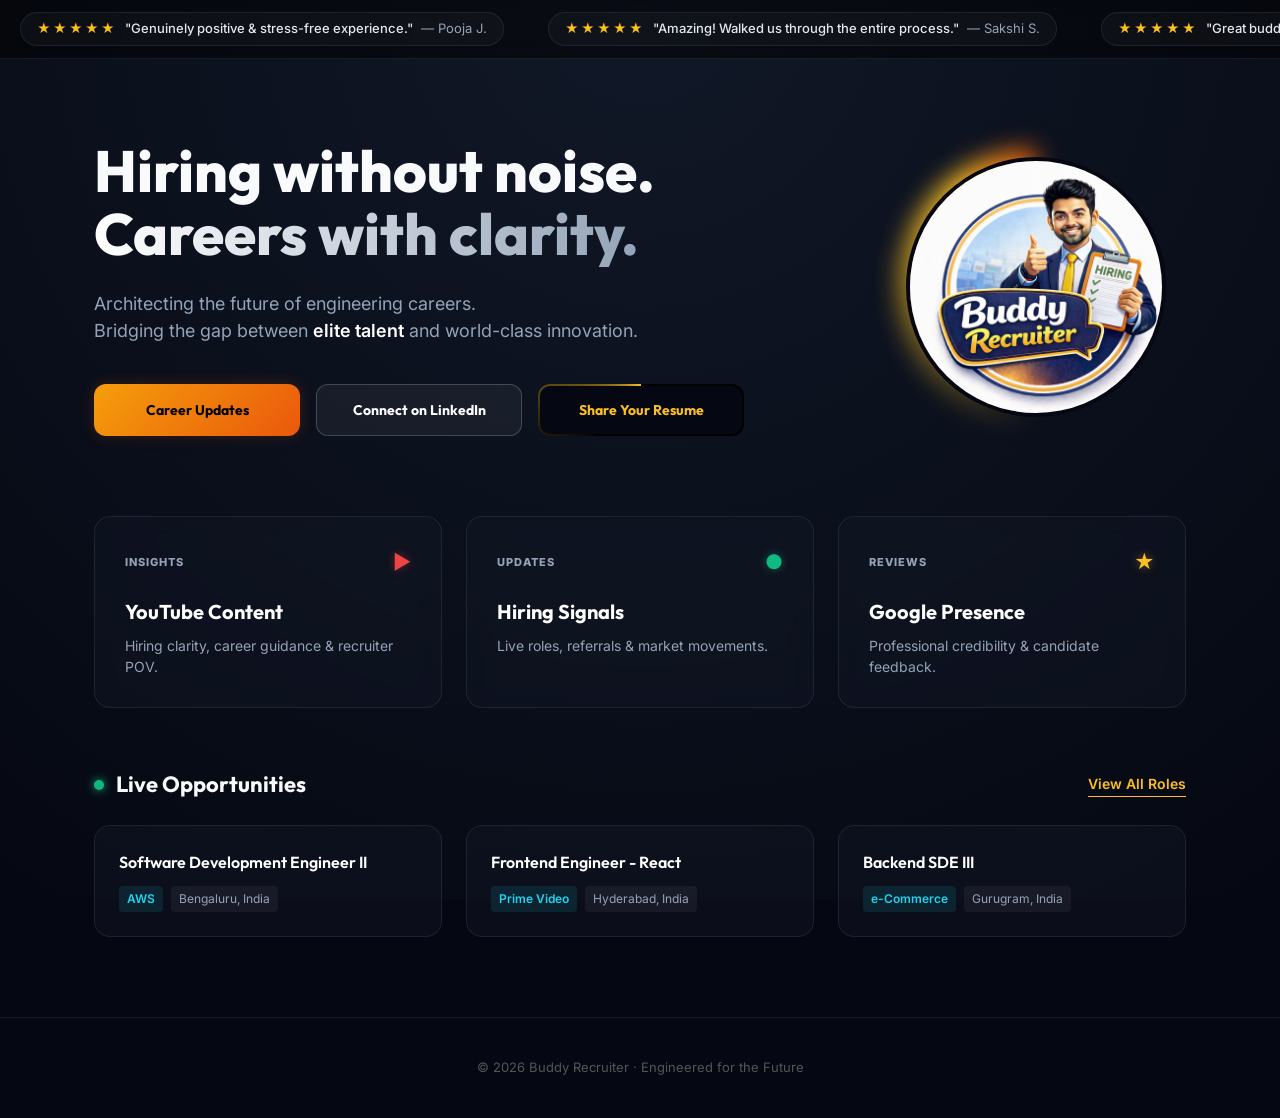
<file: index.html>
<!DOCTYPE html>
<html lang="en">
<head>
    <meta charset="UTF-8">
    <title>Buddy Recruiter — Future of Tech Hiring</title>
    <meta name="viewport" content="width=device-width, initial-scale=1.0">
    <link rel="stylesheet" href="style.css">
    <link rel="preconnect" href="https://fonts.googleapis.com">
    <link rel="preconnect" href="https://fonts.gstatic.com" crossorigin>
    <link href="https://fonts.googleapis.com/css2?family=Inter:wght@400;500;600&family=Outfit:wght@500;700;800&display=swap" rel="stylesheet">
</head>
<body>

    <div class="space-bg"></div>

    <nav class="review-bar">
        <div class="marquee-track">
            <div class="marquee-content">
                <span class="review-item"><span class="stars">★★★★★</span> "Genuinely positive & stress-free experience." <span class="author">— Pooja J.</span></span>
                <span class="review-item"><span class="stars">★★★★★</span> "Amazing! Walked us through the entire process." <span class="author">— Sakshi S.</span></span>
                <span class="review-item"><span class="stars">★★★★★</span> "Great buddy. Cleared all my doubts." <span class="author">— Prakhar J.</span></span>
                <span class="review-item"><span class="stars">★★★★★</span> "Very interactive & helpful prep session." <span class="author">— Prerna D.</span></span>
                <span class="review-item"><span class="stars">★★★★★</span> "Highly structured & helpful professional." <span class="author">— Sonu S.</span></span>
                <span class="review-item"><span class="stars">★★★★★</span> "Genuinely positive & stress-free experience." <span class="author">— Pooja J.</span></span>
                <span class="review-item"><span class="stars">★★★★★</span> "Amazing! Walked us through the entire process." <span class="author">— Sakshi S.</span></span>
            </div>
        </div>
    </nav>

    <header class="hero-section">
        <div class="container hero-layout">
            
            <div class="hero-content">
                <h1>Hiring without noise.<br><span class="gradient-text">Careers with clarity.</span></h1>
                <p class="hero-subtext">
                    Architecting the future of engineering careers.<br>
                    Bridging the gap between <span class="highlight-text">elite talent</span> and world-class innovation.
                </p>

                <div class="btn-grid">
                    <a href="https://whatsapp.com/channel/0029VaKklsd4CrflDisgI90E" target="_blank" class="btn btn-solid">
                        Career Updates
                    </a>
                    <a href="https://www.linkedin.com/in/jigzsaner/" target="_blank" class="btn btn-glass">
                        Connect on LinkedIn
                    </a>
                    <a href="mailto:jigsaner@amazon.com" class="btn btn-animated">
                        <span class="btn-inner">Share Your Resume</span>
                    </a>
                </div>
            </div>

            <div class="hero-visual">
                <div class="avatar-wrapper">
                    <div class="avatar-steam"></div>
                    <div class="avatar-core">
                        <img src="logo.png" alt="Buddy Recruiter">
                    </div>
                </div>
            </div>

        </div>
    </header>

    <section class="widgets-section">
        <div class="container widgets-layout">
            
            <a href="https://www.youtube.com/@BuddyRecruiter" target="_blank" class="widget-box pulse-red">
                <div class="widget-top">
                    <span class="badge">Insights</span>
                    <span class="icon red-icon">▶</span>
                </div>
                <h3>YouTube Content</h3>
                <p>Hiring clarity, career guidance & recruiter POV.</p>
            </a>

            <a href="https://whatsapp.com/channel/0029VaKklsd4CrflDisgI90E" target="_blank" class="widget-box pulse-green">
                <div class="widget-top">
                    <span class="badge">Updates</span>
                    <span class="icon green-icon">●</span>
                </div>
                <h3>Hiring Signals</h3>
                <p>Live roles, referrals & market movements.</p>
            </a>

            <a href="https://share.google/NWkizasA7NXab5QS2" target="_blank" class="widget-box pulse-gold">
                <div class="widget-top">
                    <span class="badge">Reviews</span>
                    <span class="icon gold-icon">★</span>
                </div>
                <h3>Google Presence</h3>
                <p>Professional credibility & candidate feedback.</p>
            </a>

        </div>
    </section>

    <section class="jobs-section">
        <div class="container">
            <div class="jobs-header">
                <h2><div class="live-ping"></div> Live Opportunities</h2>
                <a href="https://www.amazon.jobs/en/search?base_query=&loc_query=India&country=IND" target="_blank" class="view-all-btn">View All Roles</a>
            </div>
            
            <div class="jobs-layout" id="jobs-container">
                </div>
        </div>
    </section>

    <footer>
        <p>© 2026 Buddy Recruiter · Engineered for the Future</p>
    </footer>

    <script>
        const jobs = [
            { title: "Software Development Engineer II", team: "AWS", loc: "Bengaluru, India", link: "https://www.amazon.jobs" },
            { title: "Frontend Engineer - React", team: "Prime Video", loc: "Hyderabad, India", link: "https://www.amazon.jobs" },
            { title: "Backend SDE III", team: "e-Commerce", loc: "Gurugram, India", link: "https://www.amazon.jobs" }
        ];

        const container = document.getElementById('jobs-container');
        jobs.forEach(job => {
            container.innerHTML += `
                <a href="${job.link}" target="_blank" class="job-card">
                    <div class="job-role">${job.title}</div>
                    <div class="job-details">
                        <span class="tag-team">${job.team}</span>
                        <span class="tag-loc">${job.loc}</span>
                    </div>
                </a>
            `;
        });
    </script>
</body>
</html>
</file>
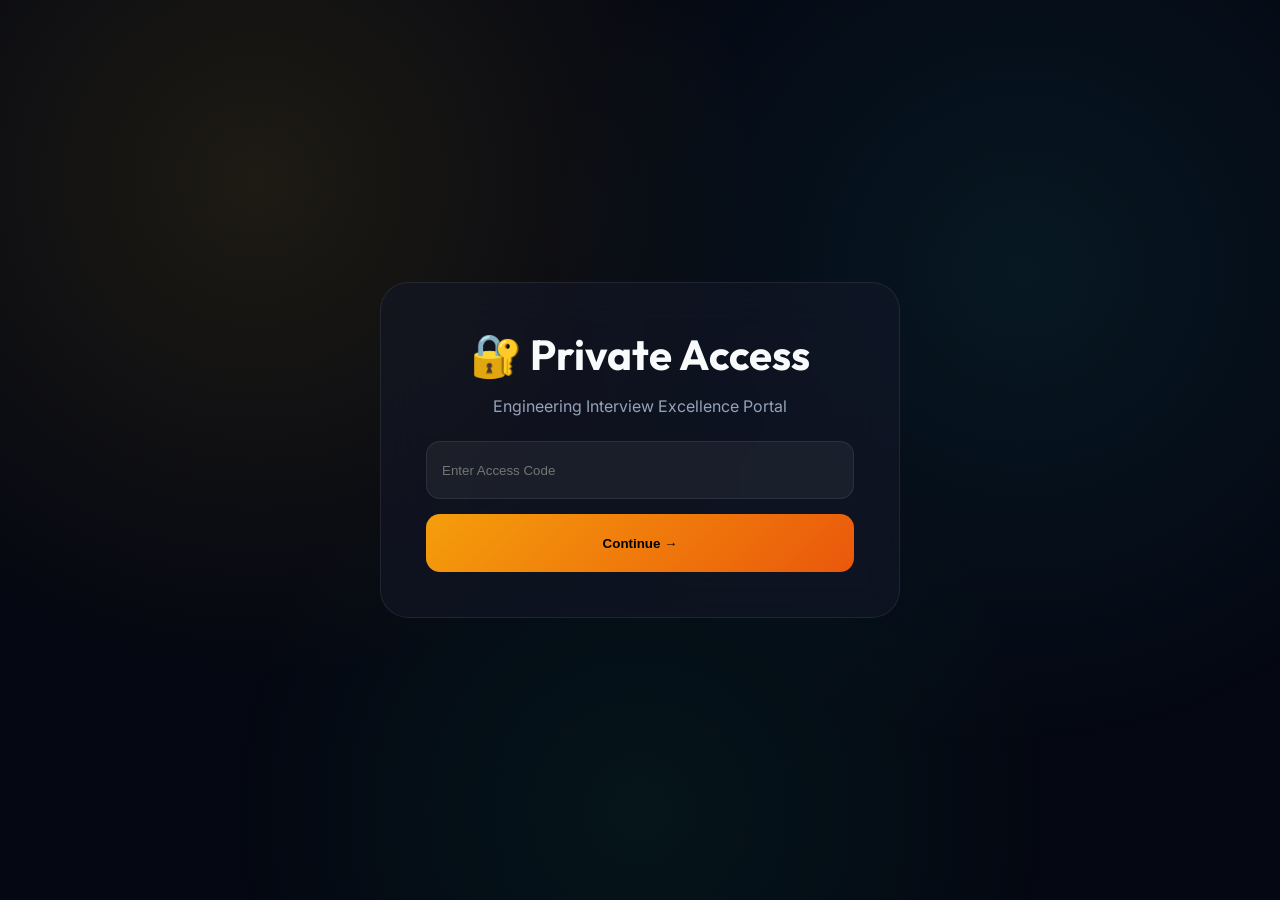
<file: confidential.html>
<!DOCTYPE html>
<html lang="en">
<head>
<meta charset="UTF-8">
<meta name="viewport" content="width=device-width, initial-scale=1.0">

<title>Buddy Recruiter | Engineering Interview Excellence Portal</title>

<link rel="preconnect" href="https://fonts.googleapis.com">
<link href="https://fonts.googleapis.com/css2?family=Inter:wght@400;500;600;700&family=Outfit:wght@500;700;800&display=swap" rel="stylesheet">

<style>

:root{
--bg:#050812;
--panel:rgba(20,25,40,.55);
--border:rgba(255,255,255,.08);
--gold:#FBBF24;
--green:#10B981;
--text:#F8FAFC;
--muted:#94A3B8;
}

*{
margin:0;
padding:0;
box-sizing:border-box;
}

html{
scroll-behavior:smooth;
}

body{
background:var(--bg);
font-family:'Inter',sans-serif;
color:var(--text);
overflow-x:hidden;
}

/* Animated Background */

body::before{
content:"";
position:fixed;
inset:0;

background:
radial-gradient(circle at 20% 20%,rgba(251,191,36,.10),transparent 40%),
radial-gradient(circle at 80% 30%,rgba(34,211,238,.08),transparent 40%),
radial-gradient(circle at 50% 90%,rgba(16,185,129,.08),transparent 40%);

z-index:-1;
}

.login-screen{
min-height:100vh;
display:flex;
justify-content:center;
align-items:center;
padding:30px;
}

.login-card{

width:100%;
max-width:520px;

padding:45px;

border-radius:28px;

background:var(--panel);

backdrop-filter:blur(25px);

border:1px solid var(--border);

text-align:center;
}

.login-card h1{
font-family:'Outfit',sans-serif;
margin-bottom:15px;
font-size:42px;
}

.login-card p{
color:var(--muted);
margin-bottom:25px;
}

.login-card input{

width:100%;
height:58px;

background:rgba(255,255,255,.05);

border:1px solid var(--border);

border-radius:14px;

padding:0 15px;

color:white;

margin-bottom:15px;

}

.login-card button{

width:100%;
height:58px;

border:none;

border-radius:14px;

font-weight:700;

cursor:pointer;

background:
linear-gradient(
135deg,
#F59E0B,
#EA580C
);

}

/* Portal */

.portal{
display:none;
}

.layout{
display:flex;
}

.sidebar{

width:300px;

height:100vh;

position:fixed;

overflow:auto;

background:rgba(10,15,25,.95);

border-right:1px solid var(--border);

padding:30px;
}

.logo{
font-family:'Outfit',sans-serif;
font-size:24px;
font-weight:800;
margin-bottom:25px;
}

.search{

width:100%;
height:50px;

border-radius:12px;

background:rgba(255,255,255,.05);

border:1px solid var(--border);

padding:0 15px;

color:white;

margin-bottom:25px;
}

.nav{
display:flex;
flex-direction:column;
gap:10px;
}

.nav a{

padding:12px 14px;

border-radius:12px;

text-decoration:none;

color:var(--muted);

transition:.3s;
}

.nav a:hover{

background:rgba(255,255,255,.05);

color:white;

}

.content{

margin-left:300px;

width:100%;

padding:50px;

}

.section{

margin-bottom:70px;

background:var(--panel);

border:1px solid var(--border);

border-radius:24px;

padding:35px;

backdrop-filter:blur(20px);
}

.section h2{

font-family:'Outfit',sans-serif;

font-size:34px;

margin-bottom:20px;
}

.section p{
color:var(--muted);
line-height:1.8;
}

table{

width:100%;

border-collapse:collapse;

margin-top:20px;
}

th{

background:rgba(251,191,36,.08);

padding:15px;

color:var(--gold);

text-align:left;
}

td{

padding:15px;

border-top:1px solid var(--border);

vertical-align:top;
}

.stats{

display:grid;

grid-template-columns:repeat(4,1fr);

gap:20px;

margin-bottom:40px;
}

.stat{

background:var(--panel);

border:1px solid var(--border);

padding:25px;

border-radius:18px;

text-align:center;
}

.stat h3{

font-size:36px;

font-family:'Outfit',sans-serif;
}

.stat p{

color:var(--muted);
}

@media(max-width:900px){

.sidebar{
display:none;
}

.content{
margin-left:0;
padding:20px;
}

.stats{
grid-template-columns:repeat(2,1fr);
}

}

</style>
</head>

<body oncontextmenu="return false">

<div id="loginScreen" class="login-screen">

<div class="login-card">

<h1>🔐 Private Access</h1>

<p>
Engineering Interview Excellence Portal
</p>

<input
type="password"
id="pwd"
placeholder="Enter Access Code">

<button onclick="unlockPortal()">
Continue →
</button>

</div>

</div>

<div id="portal" class="portal">

<div class="layout">

<div class="sidebar">

<div class="logo">
Buddy Recruiter
</div>

<input
class="search"
placeholder="Search sections...">

<div class="nav">

<a href="#overview">Overview</a>
<a href="#architecture">Interview Architecture</a>
<a href="#coding">Coding</a>
<a href="#algorithms">Algorithms</a>
<a href="#framework">Problem Solving</a>
<a href="#lld">Low Level Design</a>
<a href="#system">System Design</a>
<a href="#barraiser">Bar Raiser</a>
<a href="#leadership">Leadership</a>
<a href="#resources">Resources</a>

</div>

</div>

<div class="content">

<div class="stats">

<div class="stat">
<h3>13</h3>
<p>Guide Sections</p>
</div>

<div class="stat">
<h3>150+</h3>
<p>Topics</p>
</div>

<div class="stat">
<h3>30+</h3>
<p>Frameworks</p>
</div>

<div class="stat">
<h3>2026</h3>
<p>Edition</p>
</div>

</div>

<section id="overview" class="section">

<h2>SDE-II Expectations</h2>

<p>
Top technology companies evaluate SDE-II engineers
on independent ownership, technical depth,
scalability mindset, influence, leadership maturity
and data-driven decision making.
</p>

<table>

<tr>
<th>Pillar</th>
<th>Expectation</th>
</tr>

<tr>
<td>Ownership</td>
<td>Deliver projects end-to-end independently.</td>
</tr>

<tr>
<td>Technical Depth</td>
<td>Explain trade-offs and architecture decisions.</td>
</tr>

<tr>
<td>Scalability</td>
<td>Design systems for large-scale workloads.</td>
</tr>

<tr>
<td>Leadership</td>
<td>Influence without authority.</td>
</tr>

<tr>
<td>Data Driven</td>
<td>Use metrics to support decisions.</td>
</tr>

</table>

</section>

<section id="architecture" class="section">

<h2>Interview Architecture</h2>

<table>

<tr>
<th>Round</th>
<th>Focus</th>
<th>Behavioral</th>
</tr>

<tr>
<td>Tech 1</td>
<td>Coding - Data Structure and Algorithms </td>
<td>Learn & Be Curious and Deliver Result </td>
</tr>

<tr>
<td>Tech 2</td>
<td>Coding (Logical and Maintainable LLD Coding</td>
<td>Ownership and Customer Obession</td>
</tr>

<tr>
<td>Hiring Manager</td>
<td>System Design(Scalablity , Operational and Failure Handling)</td>
<td>Earn Trust and Insist of Highest Standard </td>
</tr>

<tr>
<td>Bar Raiser</td>
<td>Problem Solving</td>
<td>Dive Deep and Invent & Simplify </td>
</tr>

</table>

</section>

<section id="coding" class="section">

<h2>Coding Excellence</h2>

<p>
The coding round evaluates problem-solving ability,
algorithmic thinking, code quality, optimization skills
and communication under pressure.
</p>

<table>

<tr>
<th>Category</th>
<th>Topics</th>
<th>Expected Level</th>
</tr>

<tr>
<td>Arrays</td>
<td>Sliding Window, Prefix Sum, Two Pointer</td>
<td>Advanced</td>
</tr>

<tr>
<td>Strings</td>
<td>Pattern Matching, Hashing, Parsing</td>
<td>Advanced</td>
</tr>

<tr>
<td>Linked Lists</td>
<td>Reversal, Cycle Detection, Merge</td>
<td>Advanced</td>
</tr>

<tr>
<td>Trees</td>
<td>DFS, BFS, BST, LCA</td>
<td>Advanced</td>
</tr>

<tr>
<td>Graphs</td>
<td>Traversal, Shortest Path, Union Find</td>
<td>Advanced</td>
</tr>

<tr>
<td>Dynamic Programming</td>
<td>Memoization, Tabulation</td>
<td>Strong</td>
</tr>

<tr>
<td>Heaps</td>
<td>Priority Queue Problems</td>
<td>Strong</td>
</tr>

</table>

</section>

<section id="algorithms" class="section">

<h2>Algorithms Mastery Matrix</h2>

<table>

<tr>
<th>Algorithm</th>
<th>Usage</th>
<th>Examples</th>
</tr>

<tr>
<td>Binary Search</td>
<td>Monotonic Search Space</td>
<td>Rotated Array, Search Range</td>
</tr>

<tr>
<td>Greedy</td>
<td>Local Optimum Strategy</td>
<td>Intervals, Scheduling</td>
</tr>

<tr>
<td>Backtracking</td>
<td>Exhaustive Search</td>
<td>N Queens, Sudoku</td>
</tr>

<tr>
<td>DFS</td>
<td>Deep Traversal</td>
<td>Trees, Graphs</td>
</tr>

<tr>
<td>BFS</td>
<td>Shortest Path</td>
<td>Level Order, Graphs</td>
</tr>

<tr>
<td>Dijkstra</td>
<td>Weighted Graph</td>
<td>Network Delay Time</td>
</tr>

<tr>
<td>Union Find</td>
<td>Connectivity</td>
<td>Connected Components</td>
</tr>

<tr>
<td>Topological Sort</td>
<td>DAG Ordering</td>
<td>Course Schedule</td>
</tr>

</table>

</section>

<section id="framework" class="section">

<h2>Problem Solving Framework</h2>

<p>
Use a structured framework before writing code.
Interviewers care as much about your thinking process
as they do about the final answer.
</p>

<table>

<tr>
<th>Step</th>
<th>Action</th>
<th>Goal</th>
</tr>

<tr>
<td>1</td>
<td>Clarify Requirements</td>
<td>Remove ambiguity</td>
</tr>

<tr>
<td>2</td>
<td>Identify Constraints</td>
<td>Determine complexity target</td>
</tr>

<tr>
<td>3</td>
<td>Discuss Brute Force</td>
<td>Demonstrate baseline thinking</td>
</tr>

<tr>
<td>4</td>
<td>Optimize</td>
<td>Improve complexity</td>
</tr>

<tr>
<td>5</td>
<td>Code</td>
<td>Write clean implementation</td>
</tr>

<tr>
<td>6</td>
<td>Validate</td>
<td>Test edge cases</td>
</tr>

<tr>
<td>7</td>
<td>Analyze</td>
<td>Explain complexity</td>
</tr>

</table>

<h3 style="margin-top:30px;color:#FBBF24;">
Interview Best Practices
</h3>

<ul style="margin-top:15px;padding-left:20px;line-height:2;">

<li>Think aloud continuously.</li>

<li>Clarify assumptions before coding.</li>

<li>Start with brute force.</li>

<li>Optimize step-by-step.</li>

<li>Use meaningful variable names.</li>

<li>Discuss time and space complexity.</li>

<li>Test edge cases proactively.</li>

<li>Communicate trade-offs clearly.</li>

</ul>

</section>

<section class="section">

<h2>Leadership Principles Focus</h2>

<table>

<tr>
<th>Principle</th>
<th>Preparation Theme</th>
</tr>

<tr>
<td>Learn and Be Curious</td>
<td>Learning new technologies and frameworks.</td>
</tr>

<tr>
<td>Deliver Results</td>
<td>Meeting goals despite challenges.</td>
</tr>

<tr>
<td>Ownership</td>
<td>Taking responsibility beyond scope.</td>
</tr>

<tr>
<td>Bias for Action</td>
<td>Making decisions under uncertainty.</td>
</tr>

</table>

</section> 

<section id="lld" class="section">

<h2>Low Level Design (LLD)</h2>

<p>
The LLD round evaluates object-oriented thinking,
clean code practices, extensibility, maintainability,
and the ability to design production-quality systems.
</p>

<table>

<tr>
<th>Area</th>
<th>Expectation</th>
<th>Evaluation Criteria</th>
</tr>

<tr>
<td>Object Modeling</td>
<td>Correct identification of entities</td>
<td>Proper class design</td>
</tr>

<tr>
<td>Relationships</td>
<td>Inheritance vs Composition</td>
<td>Flexibility and maintainability</td>
</tr>

<tr>
<td>Abstraction</td>
<td>Hide implementation details</td>
<td>Clean interfaces</td>
</tr>

<tr>
<td>Encapsulation</td>
<td>Protect state</td>
<td>Controlled access</td>
</tr>

<tr>
<td>Extensibility</td>
<td>Future-proof design</td>
<td>Easy feature addition</td>
</tr>

<tr>
<td>Code Quality</td>
<td>Readable and maintainable</td>
<td>Production-grade standards</td>
</tr>

</table>

</section>

<section class="section">

<h2>SOLID Principles</h2>

<table>

<tr>
<th>Principle</th>
<th>Meaning</th>
<th>Interview Example</th>
</tr>

<tr>
<td>Single Responsibility</td>
<td>One reason to change</td>
<td>UserService separated from NotificationService</td>
</tr>

<tr>
<td>Open Closed</td>
<td>Open for extension</td>
<td>New payment methods without modifying code</td>
</tr>

<tr>
<td>Liskov Substitution</td>
<td>Derived types replace base types</td>
<td>Inheritance contract respected</td>
</tr>

<tr>
<td>Interface Segregation</td>
<td>Small focused interfaces</td>
<td>Separate Reader and Writer interfaces</td>
</tr>

<tr>
<td>Dependency Inversion</td>
<td>Depend on abstractions</td>
<td>Inject interfaces instead of concrete classes</td>
</tr>

</table>

</section>

<section class="section">

<h2>Design Patterns</h2>

<table>

<tr>
<th>Pattern</th>
<th>Purpose</th>
<th>Example</th>
</tr>

<tr>
<td>Factory</td>
<td>Object Creation</td>
<td>Payment Processor</td>
</tr>

<tr>
<td>Strategy</td>
<td>Behavior Selection</td>
<td>Discount Calculation</td>
</tr>

<tr>
<td>Observer</td>
<td>Event Notification</td>
<td>Email Alerts</td>
</tr>

<tr>
<td>Builder</td>
<td>Complex Construction</td>
<td>Order Builder</td>
</tr>

<tr>
<td>Singleton</td>
<td>Single Instance</td>
<td>Configuration Manager</td>
</tr>

<tr>
<td>Decorator</td>
<td>Add Features Dynamically</td>
<td>Logging Wrapper</td>
</tr>

<tr>
<td>State</td>
<td>State-based Behavior</td>
<td>Vending Machine</td>
</tr>

<tr>
<td>Command</td>
<td>Encapsulate Actions</td>
<td>Undo/Redo</td>
</tr>

</table>

</section>

<section class="section">

<h2>Object-Oriented Design Framework</h2>

<table>

<tr>
<th>Step</th>
<th>Action</th>
</tr>

<tr>
<td>1</td>
<td>Clarify Requirements</td>
</tr>

<tr>
<td>2</td>
<td>Identify Core Entities</td>
</tr>

<tr>
<td>3</td>
<td>Define Relationships</td>
</tr>

<tr>
<td>4</td>
<td>Create Interfaces</td>
</tr>

<tr>
<td>5</td>
<td>Apply Design Patterns</td>
</tr>

<tr>
<td>6</td>
<td>Validate Extensibility</td>
</tr>

<tr>
<td>7</td>
<td>Discuss Trade-offs</td>
</tr>

</table>

</section>

<section class="section">

<h2>Popular LLD Practice Problems</h2>

<table>

<tr>
<th>Problem</th>
<th>Focus Areas</th>
</tr>

<tr>
<td>Parking Lot</td>
<td>Inheritance, Strategy Pattern</td>
</tr>

<tr>
<td>Elevator System</td>
<td>State Pattern</td>
</tr>

<tr>
<td>Movie Booking System</td>
<td>Concurrency, Design Patterns</td>
</tr>

<tr>
<td>Library Management</td>
<td>Entity Modeling</td>
</tr>

<tr>
<td>Chess Game</td>
<td>Object Relationships</td>
</tr>

<tr>
<td>Vending Machine</td>
<td>State Management</td>
</tr>

<tr>
<td>Splitwise</td>
<td>Data Modeling</td>
</tr>

<tr>
<td>Hotel Booking</td>
<td>Availability & Pricing</td>
</tr>

</table>

</section>

<section class="section">

<h2>Customer Obsession</h2>

<p>
Prepare stories demonstrating how customer needs
influenced design decisions and drove business impact.
Focus on situations where customer experience was
significantly improved through your actions.
</p>

</section>

<section class="section">

<h2>Ownership</h2>

<p>
Prepare examples where you proactively identified
problems, took responsibility outside your defined role,
and drove outcomes without waiting for direction.
Ownership stories are heavily evaluated in senior
engineering interviews.
</p>

</section>
<section id="system" class="section">

<h2>System Design Excellence</h2>

<p>
The Hiring Manager round evaluates your ability
to architect scalable, highly available distributed
systems that serve millions of users while maintaining
operational excellence.
</p>

<table>

<tr>
<th>Phase</th>
<th>Objective</th>
<th>Expected Output</th>
</tr>

<tr>
<td>Requirements</td>
<td>Clarify scope</td>
<td>Functional + Non-functional requirements</td>
</tr>

<tr>
<td>Capacity Planning</td>
<td>Estimate scale</td>
<td>QPS, Storage, Bandwidth</td>
</tr>

<tr>
<td>API Design</td>
<td>Define contracts</td>
<td>Endpoints and schemas</td>
</tr>

<tr>
<td>Data Modeling</td>
<td>Storage strategy</td>
<td>Entities and relationships</td>
</tr>

<tr>
<td>Architecture</td>
<td>High-Level Design</td>
<td>Component Diagram</td>
</tr>

<tr>
<td>Deep Dive</td>
<td>Scale discussion</td>
<td>Caching, Partitioning, Replication</td>
</tr>

<tr>
<td>Trade-offs</td>
<td>Decision rationale</td>
<td>Why this design?</td>
</tr>

</table>

</section>

<section class="section">

<h2>System Design Interview Framework</h2>

<table>

<tr>
<th>Step</th>
<th>Duration</th>
<th>Goal</th>
</tr>

<tr>
<td>Requirements Gathering</td>
<td>3 Minutes</td>
<td>Understand business problem</td>
</tr>

<tr>
<td>Scale Estimation</td>
<td>2 Minutes</td>
<td>Traffic and storage assumptions</td>
</tr>

<tr>
<td>API Design</td>
<td>4 Minutes</td>
<td>Define contracts</td>
</tr>

<tr>
<td>Data Model</td>
<td>4 Minutes</td>
<td>Schema and storage design</td>
</tr>

<tr>
<td>High Level Design</td>
<td>8 Minutes</td>
<td>Architecture overview</td>
</tr>

<tr>
<td>Deep Dive</td>
<td>6 Minutes</td>
<td>Bottlenecks and scale</td>
</tr>

<tr>
<td>Trade-offs</td>
<td>3 Minutes</td>
<td>Explain decisions</td>
</tr>

</table>

</section>

<section class="section">

<h2>Distributed Systems Concepts</h2>

<table>

<tr>
<th>Concept</th>
<th>Purpose</th>
<th>When to Use</th>
</tr>

<tr>
<td>Load Balancer</td>
<td>Traffic Distribution</td>
<td>Multiple application servers</td>
</tr>

<tr>
<td>Caching</td>
<td>Reduce latency</td>
<td>Read-heavy workloads</td>
</tr>

<tr>
<td>CDN</td>
<td>Global content delivery</td>
<td>Static assets</td>
</tr>

<tr>
<td>Message Queue</td>
<td>Asynchronous processing</td>
<td>Background jobs</td>
</tr>

<tr>
<td>Replication</td>
<td>High availability</td>
<td>Database resilience</td>
</tr>

<tr>
<td>Partitioning</td>
<td>Horizontal scaling</td>
<td>Large datasets</td>
</tr>

<tr>
<td>Service Discovery</td>
<td>Microservice communication</td>
<td>Dynamic environments</td>
</tr>

<tr>
<td>API Gateway</td>
<td>Unified access layer</td>
<td>Microservices architecture</td>
</tr>

</table>

</section>

<section class="section">

<h2>Caching Strategies</h2>

<table>

<tr>
<th>Strategy</th>
<th>Description</th>
<th>Use Case</th>
</tr>

<tr>
<td>Cache Aside</td>
<td>Application manages cache</td>
<td>Most common pattern</td>
</tr>

<tr>
<td>Write Through</td>
<td>Write cache and DB together</td>
<td>Consistency focused</td>
</tr>

<tr>
<td>Write Back</td>
<td>Write cache first</td>
<td>High throughput systems</td>
</tr>

<tr>
<td>Read Through</td>
<td>Cache fetches automatically</td>
<td>Transparent caching</td>
</tr>

</table>

</section>

<section class="section">

<h2>Database Selection Framework</h2>

<table>

<tr>
<th>Technology</th>
<th>Strength</th>
<th>Examples</th>
</tr>

<tr>
<td>Relational</td>
<td>ACID Transactions</td>
<td>PostgreSQL, MySQL</td>
</tr>

<tr>
<td>Key-Value</td>
<td>Ultra-fast lookups</td>
<td>DynamoDB, Redis</td>
</tr>

<tr>
<td>Document</td>
<td>Flexible schema</td>
<td>MongoDB</td>
</tr>

<tr>
<td>Column Store</td>
<td>Analytics workloads</td>
<td>Cassandra</td>
</tr>

<tr>
<td>Search Engine</td>
<td>Full-text search</td>
<td>ElasticSearch</td>
</tr>

</table>

</section>

<section class="section">

<h2>CAP Theorem</h2>

<table>

<tr>
<th>Property</th>
<th>Meaning</th>
</tr>

<tr>
<td>Consistency</td>
<td>All nodes see same data</td>
</tr>

<tr>
<td>Availability</td>
<td>System always responds</td>
</tr>

<tr>
<td>Partition Tolerance</td>
<td>Works despite network failures</td>
</tr>

</table>

<p style="margin-top:20px;">
Distributed systems must tolerate partitions,
therefore architects typically choose between
strong consistency and maximum availability
depending on business requirements.
</p>

</section>

<section class="section">

<h2>System Design Practice Problems</h2>

<table>

<tr>
<th>Problem</th>
<th>Core Topics</th>
</tr>

<tr>
<td>URL Shortener</td>
<td>Hashing, Scaling, Analytics</td>
</tr>

<tr>
<td>News Feed</td>
<td>Ranking, Caching, Fan-out</td>
</tr>

<tr>
<td>Chat System</td>
<td>WebSockets, Delivery Guarantees</td>
</tr>

<tr>
<td>Ride Sharing</td>
<td>Geo-location, Matching</td>
</tr>

<tr>
<td>Notification Platform</td>
<td>Queues, Retry Logic</td>
</tr>

<tr>
<td>Rate Limiter</td>
<td>Token Bucket, Sliding Window</td>
</tr>

<tr>
<td>Distributed Cache</td>
<td>Replication, Consistent Hashing</td>
</tr>

<tr>
<td>E-Commerce Search</td>
<td>Indexing, Ranking, Typeahead</td>
</tr>

</table>

</section>

<section class="section">

<h2>Hiring Manager Success Signals</h2>

<ul style="padding-left:20px;line-height:2;">

<li>Start with customer and scale assumptions.</li>

<li>Gather requirements before drawing architecture.</li>

<li>Discuss trade-offs proactively.</li>

<li>Justify every technology choice.</li>

<li>Address monitoring and observability.</li>

<li>Discuss deployment and rollback strategies.</li>

<li>Explain fault tolerance and disaster recovery.</li>

<li>Think in terms of millions of users.</li>

<li>Communicate clearly and confidently.</li>

<li>Balance scalability with simplicity.</li>

</ul>

</section>

<section class="section">

<h2>Leadership Principles Focus</h2>

<table>

<tr>
<th>Principle</th>
<th>Story Theme</th>
</tr>

<tr>
<td>Insist on the Highest Standards</td>
<td>Raising quality and engineering excellence</td>
</tr>

<tr>
<td>Earn Trust</td>
<td>Stakeholder alignment and credibility</td>
</tr>

<tr>
<td>Think Big</td>
<td>Large-scale vision and innovation</td>
</tr>

<tr>
<td>Are Right, A Lot</td>
<td>Judgment under uncertainty</td>
</tr>

</table>

</section>
<section id="barraiser" class="section">

<h2>Bar Raiser Round</h2>

<p>
The Bar Raiser is an independent interviewer whose
primary responsibility is maintaining hiring quality.
This round evaluates judgment, problem solving,
leadership maturity, ownership and long-term potential.
</p>

<table>

<tr>
<th>Area</th>
<th>What is Evaluated</th>
</tr>

<tr>
<td>Problem Solving</td>
<td>Structured thinking under ambiguity</td>
</tr>

<tr>
<td>Technical Judgment</td>
<td>Decision quality and trade-offs</td>
</tr>

<tr>
<td>Leadership</td>
<td>Influence without authority</td>
</tr>

<tr>
<td>Ownership</td>
<td>Accountability beyond role boundaries</td>
</tr>

<tr>
<td>Communication</td>
<td>Clarity and executive presence</td>
</tr>

<tr>
<td>Learning Agility</td>
<td>Adaptability and growth mindset</td>
</tr>

</table>

</section>

<section class="section">

<h2>Problem Solving Excellence Framework</h2>

<table>

<tr>
<th>Stage</th>
<th>Objective</th>
</tr>

<tr>
<td>Clarify</td>
<td>Understand the real problem</td>
</tr>

<tr>
<td>Break Down</td>
<td>Decompose complexity</td>
</tr>

<tr>
<td>Generate Options</td>
<td>Explore alternatives</td>
</tr>

<tr>
<td>Evaluate Trade-offs</td>
<td>Compare approaches</td>
</tr>

<tr>
<td>Execute</td>
<td>Deliver solution</td>
</tr>

<tr>
<td>Reflect</td>
<td>Identify lessons learned</td>
</tr>

</table>

</section>

<section class="section">

<h2>STAR Framework</h2>

<table>

<tr>
<th>Component</th>
<th>Description</th>
</tr>

<tr>
<td>Situation</td>
<td>Business context and challenge</td>
</tr>

<tr>
<td>Task</td>
<td>Your responsibility</td>
</tr>

<tr>
<td>Action</td>
<td>What you personally did</td>
</tr>

<tr>
<td>Result</td>
<td>Measured outcome</td>
</tr>

</table>

<p style="margin-top:20px;">
Strong answers spend most of the time on the
Action section and include metrics in the Result section.
</p>

</section>

<section id="leadership" class="section">

<h2>Leadership Principles Matrix</h2>

<table>

<tr>
<th>Principle</th>
<th>What Interviewers Look For</th>
</tr>

<tr>
<td>Customer Obsession</td>
<td>Customer-first decision making</td>
</tr>

<tr>
<td>Ownership</td>
<td>Acting beyond defined scope</td>
</tr>

<tr>
<td>Invent and Simplify</td>
<td>Creating simpler solutions</td>
</tr>

<tr>
<td>Are Right, A Lot</td>
<td>Strong judgment and reasoning</td>
</tr>

<tr>
<td>Learn and Be Curious</td>
<td>Continuous improvement</td>
</tr>

<tr>
<td>Hire and Develop the Best</td>
<td>Raising talent standards</td>
</tr>

<tr>
<td>Insist on the Highest Standards</td>
<td>Quality obsession</td>
</tr>

<tr>
<td>Think Big</td>
<td>Long-term strategic thinking</td>
</tr>

<tr>
<td>Bias for Action</td>
<td>Speed and calculated risk-taking</td>
</tr>

<tr>
<td>Frugality</td>
<td>Accomplishing more with less</td>
</tr>

<tr>
<td>Earn Trust</td>
<td>Credibility and transparency</td>
</tr>

<tr>
<td>Dive Deep</td>
<td>Root cause analysis</td>
</tr>

<tr>
<td>Have Backbone; Disagree and Commit</td>
<td>Constructive challenge</td>
</tr>

<tr>
<td>Deliver Results</td>
<td>Consistent execution</td>
</tr>

<tr>
<td>Strive to be Earth's Best Employer</td>
<td>Team wellbeing and growth</td>
</tr>

<tr>
<td>Success and Scale Bring Broad Responsibility</td>
<td>Long-term societal impact</td>
</tr>

</table>

</section>

<section class="section">

<h2>Winning Behavioral Signals</h2>

<table>

<tr>
<th>Behavior</th>
<th>Signal Sent</th>
</tr>

<tr>
<td>Using metrics</td>
<td>Data-driven mindset</td>
</tr>

<tr>
<td>Using "I" statements</td>
<td>Ownership</td>
</tr>

<tr>
<td>Clear trade-offs</td>
<td>Strong judgment</td>
</tr>

<tr>
<td>Customer focus</td>
<td>Business thinking</td>
</tr>

<tr>
<td>Lessons learned</td>
<td>Growth mindset</td>
</tr>

<tr>
<td>Handling failure honestly</td>
<td>Maturity</td>
</tr>

<tr>
<td>Cross-functional influence</td>
<td>Leadership capability</td>
</tr>

<tr>
<td>Simplification examples</td>
<td>Invent and Simplify</td>
</tr>

</table>

</section>

<section class="section">

<h2>Behavioral Mistakes That Hurt Performance</h2>

<table>

<tr>
<th>Mistake</th>
<th>Impact</th>
</tr>

<tr>
<td>No metrics</td>
<td>Weak impact demonstration</td>
</tr>

<tr>
<td>Using only "we"</td>
<td>Ownership unclear</td>
</tr>

<tr>
<td>Blaming others</td>
<td>Poor leadership maturity</td>
</tr>

<tr>
<td>Overly long situations</td>
<td>Poor communication</td>
</tr>

<tr>
<td>No lessons learned</td>
<td>Limited growth mindset</td>
</tr>

<tr>
<td>Avoiding difficult conversations</td>
<td>Weak backbone</td>
</tr>

<tr>
<td>Defensiveness</td>
<td>Poor coachability</td>
</tr>

<tr>
<td>Lack of customer focus</td>
<td>Weak business alignment</td>
</tr>

</table>

</section>

<section class="section">

<h2>Behavioral Story Preparation Checklist</h2>

<ul style="padding-left:20px;line-height:2;">

<li>Prepare 8–10 strong STAR stories.</li>

<li>Each story should map to multiple leadership principles.</li>

<li>Include measurable business outcomes.</li>

<li>Highlight personal contribution.</li>

<li>Demonstrate technical depth.</li>

<li>Show learning and reflection.</li>

<li>Practice concise delivery.</li>

<li>Prepare follow-up details.</li>

<li>Know trade-offs and decisions made.</li>

<li>Be authentic and specific.</li>

</ul>

</section>
<section id="resources" class="section">

<h2>Interview Environment Readiness</h2>

<p>
Technical preparation alone is not enough.
Interview environment and execution discipline
can significantly impact performance.
</p>

<table>

<tr>
<th>Area</th>
<th>Recommendation</th>
</tr>

<tr>
<td>Internet</td>
<td>Stable high-speed connection with backup hotspot</td>
</tr>

<tr>
<td>Audio</td>
<td>Use quality headset or microphone</td>
</tr>

<tr>
<td>Camera</td>
<td>Eye-level positioning and proper lighting</td>
</tr>

<tr>
<td>Environment</td>
<td>Quiet room with minimal distractions</td>
</tr>

<tr>
<td>Power</td>
<td>Fully charged laptop and charger connected</td>
</tr>

<tr>
<td>Notifications</td>
<td>Disable all interruptions</td>
</tr>

</table>

</section>

<section class="section">

<h2>Virtual Interview Checklist</h2>

<table>

<tr>
<th>Before Interview</th>
<th>Status</th>
</tr>

<tr>
<td>Verify meeting links</td>
<td>✓</td>
</tr>

<tr>
<td>Test audio and video</td>
<td>✓</td>
</tr>

<tr>
<td>Close unnecessary applications</td>
<td>✓</td>
</tr>

<tr>
<td>Review interview schedule</td>
<td>✓</td>
</tr>

<tr>
<td>Keep water nearby</td>
<td>✓</td>
</tr>

<tr>
<td>Join 5–10 minutes early</td>
<td>✓</td>
</tr>

</table>

</section>

<section class="section">

<h2>Recommended Resources</h2>

<table>

<tr>
<th>Category</th>
<th>Resource</th>
</tr>

<tr>
<td>DSA</td>
<td>LeetCode, NeetCode, GeeksForGeeks</td>
</tr>

<tr>
<td>Low Level Design</td>
<td>Design Pattern References and OOP Practice</td>
</tr>

<tr>
<td>System Design</td>
<td>System Design Primer, DDIA, Alex Xu</td>
</tr>

<tr>
<td>Behavioral</td>
<td>STAR Story Workbook</td>
</tr>

<tr>
<td>Mock Interviews</td>
<td>Peer Practice and Recorded Sessions</td>
</tr>

</table>

</section>

<section class="section">

<h2>Confidentiality Notice</h2>

<p>
This material is intended solely for personal interview
preparation and professional development. Only for Guidance Perpective.

Unauthorized distribution, reproduction, resale,
or sharing of this content is prohibited.

Access is granted exclusively to approved users
of Buddy Recruiter preparation services.
</p>

</section>

<section class="section">

<h2>Closing Guidance</h2>

<p>

Success in engineering interviews comes from a
combination of technical excellence, structured thinking,
effective communication, leadership maturity and
consistent preparation.

Focus on understanding concepts deeply rather than
memorizing answers.

Practice under realistic conditions.

Communicate your thought process clearly.

Demonstrate ownership, customer focus and
strong engineering judgment.

The goal is not simply to answer questions,
but to show how you think, lead and deliver.

</p>

</section>

<footer style="
margin-top:40px;
padding:40px;
text-align:center;
color:#94A3B8;
border-top:1px solid rgba(255,255,255,.08);
">

© 2026 Buddy Recruiter • Engineering Interview Excellence Portal

</footer>

</div>
</div>
</div>

<script>

function unlockPortal(){

const password =
document.getElementById("pwd").value;

if(password==="9879007733"){

document.getElementById("loginScreen").style.display="none";

document.getElementById("portal").style.display="block";

localStorage.setItem(
"buddyRecruiterPortal",
"true"
);

}else{

alert("Invalid Access Code");

}

}

if(localStorage.getItem("buddyRecruiterPortal")==="true"){

document.getElementById("loginScreen").style.display="none";

document.getElementById("portal").style.display="block";

}

document.addEventListener(
'copy',
function(e){
e.preventDefault();
}
);

document.addEventListener(
'contextmenu',
function(e){
e.preventDefault();
}
);

const searchBox =
document.querySelector(".search");

if(searchBox){

searchBox.addEventListener("keyup",function(){

const value =
this.value.toLowerCase();

const sections =
document.querySelectorAll(".section");

sections.forEach(section=>{

const text =
section.innerText.toLowerCase();

if(text.includes(value)){

section.style.display="block";

}else{

section.style.display="none";

}

});

});

}

</script>

</body>
</html>
</file>
<file: style.css>
/* --- 1. CORE VARIABLES --- */
:root {
    --bg-color: #050812;
    --panel-bg: rgba(20, 25, 40, 0.4);
    --border-color: rgba(255, 255, 255, 0.08);
    
    --text-main: #F8FAFC;
    --text-muted: #94A3B8;
    
    --gold: #FBBF24;
    --red: #EF4444;
    --green: #10B981;
    
    --font-head: 'Outfit', sans-serif;
    --font-body: 'Inter', sans-serif;
    
    --max-width: 1140px; /* STRICT GRID WIDTH */
}

* { box-sizing: border-box; margin: 0; padding: 0; }

body {
    background-color: var(--bg-color);
    color: var(--text-main);
    font-family: var(--font-body);
    overflow-x: hidden;
    line-height: 1.5;
}

/* Background */
.space-bg {
    position: fixed; top: 0; left: 0; width: 100vw; height: 100vh; z-index: -2;
    background: radial-gradient(circle at 50% 0%, #111827 0%, var(--bg-color) 100%);
}

/* Strict Container Alignment */
.container {
    width: 100%;
    max-width: var(--max-width);
    margin: 0 auto;
    padding: 0 24px;
}

/* --- 2. MARQUEE --- */
.review-bar {
    background: rgba(0, 0, 0, 0.5);
    border-bottom: 1px solid var(--border-color);
    backdrop-filter: blur(10px);
    padding: 12px 0; overflow: hidden;
}
.marquee-track { width: 100%; overflow: hidden; white-space: nowrap; }
.marquee-content { display: inline-block; animation: scroll 40s linear infinite; }
.review-item {
    font-size: 13px; font-weight: 500; color: #E2E8F0;
    margin: 0 20px; display: inline-flex; align-items: center;
    background: rgba(255,255,255,0.03); padding: 6px 16px;
    border-radius: 50px; border: 1px solid var(--border-color);
}
.stars { color: var(--gold); margin-right: 8px; letter-spacing: 2px; }
.author { color: var(--text-muted); margin-left: 8px; font-weight: 400; }
@keyframes scroll { 100% { transform: translateX(-50%); } }

/* --- 3. HERO ALIGNMENT --- */
.hero-section {
    padding: 80px 0 40px;
}
.hero-layout {
    display: flex;
    justify-content: space-between;
    align-items: center;
    gap: 40px;
}
.hero-content {
    flex: 1;
    max-width: 650px; /* Prevents text from pushing avatar away */
}

.hero-content h1 {
    font-family: var(--font-head); font-size: 58px;
    font-weight: 800; line-height: 1.1; margin-bottom: 24px;
}
.gradient-text {
    background: linear-gradient(to right, #ffffff, var(--text-muted));
    -webkit-background-clip: text; -webkit-text-fill-color: transparent;
}
.hero-subtext {
    font-size: 18px; color: var(--text-muted);
    margin-bottom: 40px;
}
.highlight-text { color: #fff; font-weight: 600; }

/* PERFECT BUTTON GRID */
.btn-grid {
    display: grid;
    grid-template-columns: repeat(3, 1fr); /* 3 absolutely equal columns */
    gap: 16px;
    width: 100%;
}
.btn {
    display: flex; justify-content: center; align-items: center;
    height: 52px; width: 100%; /* Fills the grid track perfectly */
    border-radius: 12px; font-family: var(--font-head);
    font-size: 14px; font-weight: 700; text-decoration: none;
    transition: all 0.3s ease; text-align: center;
}

.btn-solid { background: linear-gradient(135deg, #F59E0B, #EA580C); color: #000; box-shadow: 0 0 15px rgba(234, 88, 12, 0.2); }
.btn-solid:hover { transform: translateY(-2px); box-shadow: 0 0 25px rgba(234, 88, 12, 0.5); }

.btn-glass { background: rgba(255,255,255,0.05); color: #fff; border: 1px solid rgba(255,255,255,0.2); }
.btn-glass:hover { background: rgba(255,255,255,0.1); border-color: #fff; }

.btn-animated {
    position: relative; background: #000; color: var(--gold);
    padding: 2px; overflow: hidden; z-index: 1;
}
.btn-animated::before {
    content: ''; position: absolute; width: 200%; height: 200%;
    background: conic-gradient(transparent, transparent, transparent, var(--gold));
    top: -50%; left: -50%; z-index: -1; animation: rotate-border 4s linear infinite;
}
.btn-animated .btn-inner {
    display: flex; justify-content: center; align-items: center;
    width: 100%; height: 100%; background: var(--bg-color); border-radius: 10px;
}
.btn-animated:hover .btn-inner { background: rgba(251, 191, 36, 0.1); color: #fff; }
@keyframes rotate-border { 100% { transform: rotate(360deg); } }

/* STEAMING AVATAR FIX */
.hero-visual {
    flex-shrink: 0; /* Prevents avatar from resizing */
    width: 300px; 
    display: flex; justify-content: center;
}
.avatar-wrapper {
    position: relative; width: 260px; height: 260px;
}
.avatar-steam {
    position: absolute; inset: -8px; border-radius: 50%;
    background: conic-gradient(from 0deg, transparent 0%, transparent 50%, rgba(251, 191, 36, 0.5) 70%, var(--gold) 90%, #EA580C 100%);
    animation: spin 3s linear infinite; filter: blur(12px); z-index: 0;
}
.avatar-core {
    position: relative; width: 100%; height: 100%;
    border-radius: 50%; border: 4px solid var(--bg-color);
    overflow: hidden; z-index: 1; background: #000;
}
.avatar-core img { width: 100%; height: 100%; object-fit: cover; }
@keyframes spin { 100% { transform: rotate(360deg); } }

/* --- 4. WIDGETS SECTION ALIGNMENT --- */
.widgets-section { padding: 40px 0; }
.widgets-layout {
    display: grid;
    grid-template-columns: repeat(3, 1fr);
    gap: 24px;
}
.widget-box {
    background: var(--panel-bg); border: 1px solid var(--border-color);
    padding: 30px; border-radius: 16px; text-decoration: none;
    backdrop-filter: blur(10px); transition: transform 0.3s ease;
}
.widget-box:hover { transform: translateY(-4px) !important; animation: none !important; border-color: #fff !important; }

/* Pulse Effects */
.pulse-red { animation: pulse-red 5s infinite; }
.pulse-green { animation: pulse-green 5s infinite; }
.pulse-gold { animation: pulse-gold 5s infinite; }
@keyframes pulse-red { 0%, 100% { border-color: var(--border-color); } 50% { border-color: var(--red); box-shadow: 0 0 20px rgba(239, 68, 68, 0.15); } }
@keyframes pulse-green { 0%, 100% { border-color: var(--border-color); } 50% { border-color: var(--green); box-shadow: 0 0 20px rgba(16, 185, 129, 0.15); } }
@keyframes pulse-gold { 0%, 100% { border-color: var(--border-color); } 50% { border-color: var(--gold); box-shadow: 0 0 20px rgba(251, 191, 36, 0.15); } }

.widget-top { display: flex; justify-content: space-between; align-items: center; margin-bottom: 20px; }
.badge { font-size: 11px; font-weight: 800; letter-spacing: 1px; text-transform: uppercase; color: var(--text-muted); }
.icon { font-size: 20px; }
.red-icon { color: var(--red); text-shadow: 0 0 10px rgba(239, 68, 68, 0.4); }
.green-icon { color: var(--green); text-shadow: 0 0 10px rgba(16, 185, 129, 0.4); }
.gold-icon { color: var(--gold); text-shadow: 0 0 10px rgba(251, 191, 36, 0.4); }

.widget-box h3 { font-family: var(--font-head); font-size: 20px; color: #fff; margin-bottom: 8px; }
.widget-box p { font-size: 14px; color: var(--text-muted); line-height: 1.5; }

/* --- 5. JOBS SECTION ALIGNMENT --- */
.jobs-section { padding: 20px 0 80px; }
.jobs-header { display: flex; justify-content: space-between; align-items: center; margin-bottom: 24px; }
.jobs-header h2 { font-family: var(--font-head); font-size: 22px; display: flex; align-items: center; gap: 12px; }

.live-ping {
    width: 10px; height: 10px; background: var(--green);
    border-radius: 50%; box-shadow: 0 0 10px var(--green);
    animation: ping 2s infinite;
}
@keyframes ping { 0%, 100% { box-shadow: 0 0 0 0 rgba(16, 185, 129, 0.5); } 50% { box-shadow: 0 0 0 10px rgba(16, 185, 129, 0); } }

.view-all-btn { color: var(--gold); text-decoration: none; font-size: 14px; font-weight: 600; border-bottom: 1px solid var(--gold); padding-bottom: 2px;}

.jobs-layout {
    display: grid;
    grid-template-columns: repeat(3, 1fr); /* Aligns perfectly with widgets above */
    gap: 24px;
}
.job-card {
    background: var(--panel-bg); border: 1px solid var(--border-color);
    padding: 24px; border-radius: 16px; text-decoration: none;
    transition: all 0.3s ease;
}
.job-card:hover { border-color: rgba(255,255,255,0.3); transform: translateY(-4px); }
.job-role { font-family: var(--font-head); font-size: 16px; color: #fff; margin-bottom: 12px; font-weight: 600; }
.job-details { display: flex; gap: 8px; flex-wrap: wrap; }
.tag-team { background: rgba(34, 211, 238, 0.1); color: #22D3EE; padding: 4px 8px; border-radius: 4px; font-size: 12px; font-weight: 600; }
.tag-loc { background: rgba(255,255,255,0.05); color: var(--text-muted); padding: 4px 8px; border-radius: 4px; font-size: 12px; }

/* --- FOOTER --- */
footer { text-align: center; padding: 40px; border-top: 1px solid var(--border-color); color: #555; font-size: 13px; }

/* --- RESPONSIVE MOBILE FIXES --- */
@media (max-width: 900px) {
    .hero-layout { flex-direction: column; text-align: center; }
    .hero-content { max-width: 100%; }
    .btn-grid { grid-template-columns: 1fr; } /* Stack buttons vertically on mobile */
    .widgets-layout { grid-template-columns: 1fr; }
    .jobs-layout { grid-template-columns: 1fr; }
}
</file>
